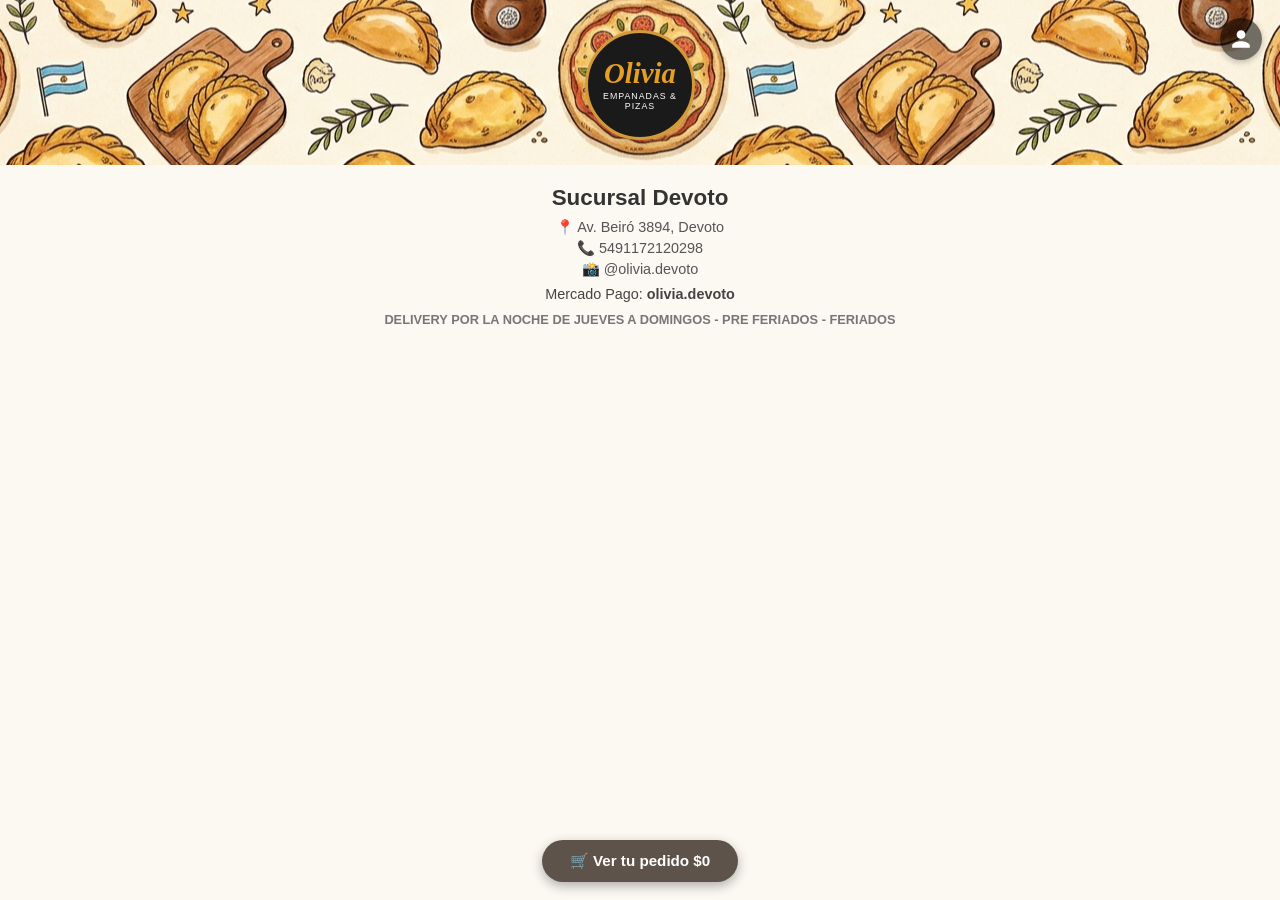
<file: index.html>
<!DOCTYPE html>
<html lang="es">
<head>
    <meta charset="UTF-8">
    <meta name="viewport" content="width=device-width, initial-scale=1.0">
    <title>Olivia - Empanadas & Pizzas</title>
    <link rel="stylesheet" href="./css/index.css">
    <link rel="stylesheet" href="./css/slideCart.css">
</head>
<body>
    <!-- BOTÓN ADMIN (usuario) -->
    <a href="./admin.html" class="admin-user-btn" aria-label="Ir al panel de administración">
        <svg xmlns="http://www.w3.org/2000/svg" viewBox="0 0 24 24" fill="currentColor" width="22" height="22">
            <path d="M12 12c2.7 0 4.8-2.1 4.8-4.8S14.7 2.4 12 2.4 7.2 4.5 7.2 7.2 9.3 12 12 12zm0 2.4c-3.2 0-9.6 1.6-9.6 4.8v2.4h19.2v-2.4c0-3.2-6.4-4.8-9.6-4.8z"/>
        </svg>
    </a>
    <!-- 1. ENCABEZADO DE LA ROTISERÍA -->
    <header class="header">
    <!-- Zona de arriba con el banner y el logo -->
    <div class="logo-circle">
        <h1>Olivia</h1>
        <span>EMPANADAS & PIZAS</span>
    </div>
</header>

<!-- Zona de abajo con los datos de texto sobre fondo crema liso -->
<div class="sucursal-info-container">
    <div class="sucursal-titulo">Sucursal Devoto</div>
    <div class="info-item">📍 Av. Beiró 3894, Devoto</div>
    <div class="info-item">📞 5491172120298</div>
    <div class="info-item">📸 @olivia.devoto</div>
    <div class="mp-info">Mercado Pago: <strong>olivia.devoto</strong></div>
    <div class="horarios">DELIVERY POR LA NOCHE DE JUEVES A DOMINGOS - PRE FERIADOS - FERIADOS</div>
</div>

    <!-- 2. CONTENEDOR DONDE SE DIBUJA EL MENÚ DINÁMICO -->
    <main class="container" id="menu-container">
        <!-- JavaScript renderiza las categorías y platos acá con .map() -->
    </main>

    <!-- 3. BOTÓN FLOTANTE INFERIOR -->
    <div class="floating-cart">
        <button id="open-cart-btn" class="cart-btn">🛒 Ver tu pedido $0</button>
    </div>

    <!-- 4. FONDO OSCURO (OVERLAY) -->
    <div id="cart-overlay" class="cart-overlay"></div>

    <!-- 5. SLIDE / MENÚ LATERAL DEL CARRITO -->
    <aside id="cart-slide" class="cart-slide">
        <div class="cart-header">
            <h2>Detalle de tu pedido</h2>
            <button id="close-cart-btn" class="close-btn">&times;</button>
        </div>

        <div class="cart-body">
            <!-- Items agregados en vivo -->
            <div id="cart-items-container">
                <p style="text-align: center; color: #777;">El carrito está vacío</p>
            </div>

            <div class="cart-total-box">
                <span>TOTAL (<span id="items-count">0</span> items)</span>
                <span id="cart-total-price" class="total-amount">$ 0,00</span>
            </div>

            <button id="back-to-menu-btn" class="back-btn">&lt; Volver al menú</button>

            <!-- FORMULARIO DE DATOS -->
            <form id="order-form" class="order-form">
                <h3>Completa tus datos</h3>

                <label for="fullname">¿Nombre y Apellido?</label>
                <input type="text" id="fullname" placeholder="Ej. Juan Pérez" required>

                <label>¿Te lo enviamos o lo retirás?</label>
                <div class="radio-group">
                    <label><input type="radio" name="delivery_type" value="envio" checked> Quiero que me lo envíen</label>
                    <label><input type="radio" name="delivery_type" value="retiro"> Lo retiro yo mismo</label>
                </div>

                <label for="payment_method">Forma de Pago</label>
                <select id="payment_method" required>
                    <option value="" disabled selected>Seleccione</option>
                    <option value="Mercado Pago">Mercado Pago</option>
                    <option value="Efectivo">Efectivo</option>
                    
                </select>

                <label for="comments">¿Comentarios / Aclaración?</label>
                <textarea id="comments" maxlength="200" placeholder="Detalles sobre el retiro o entrega (máx. 200 caracteres)"></textarea>
                <div class="char-counter"><span id="char-count">0</span>/200</div>

                <button type="submit" class="submit-btn">Solicitar pedido</button>
            </form>
        </div>
    </aside>

    <!-- 6. MODAL DE CONFIRMACIÓN -->
    <dialog id="order-modal" class="order-modal">
        <div class="order-modal-content">
            <h3>¿Confirmar pedido por WhatsApp?</h3>
            <p>Serás redirigido a WhatsApp para enviar el detalle de tu compra directamente a la sucursal.</p>
            <div class="modal-actions">
                <button id="modal-back-btn" class="modal-back-btn">Volver</button>
                <button id="modal-whatsapp-btn" class="modal-whatsapp-btn">Enviar a WhatsApp</button>
            </div>
        </div>
    </dialog>

    <script type="module" src="./js/index.js"></script>
    
</body>
</html>
</file>
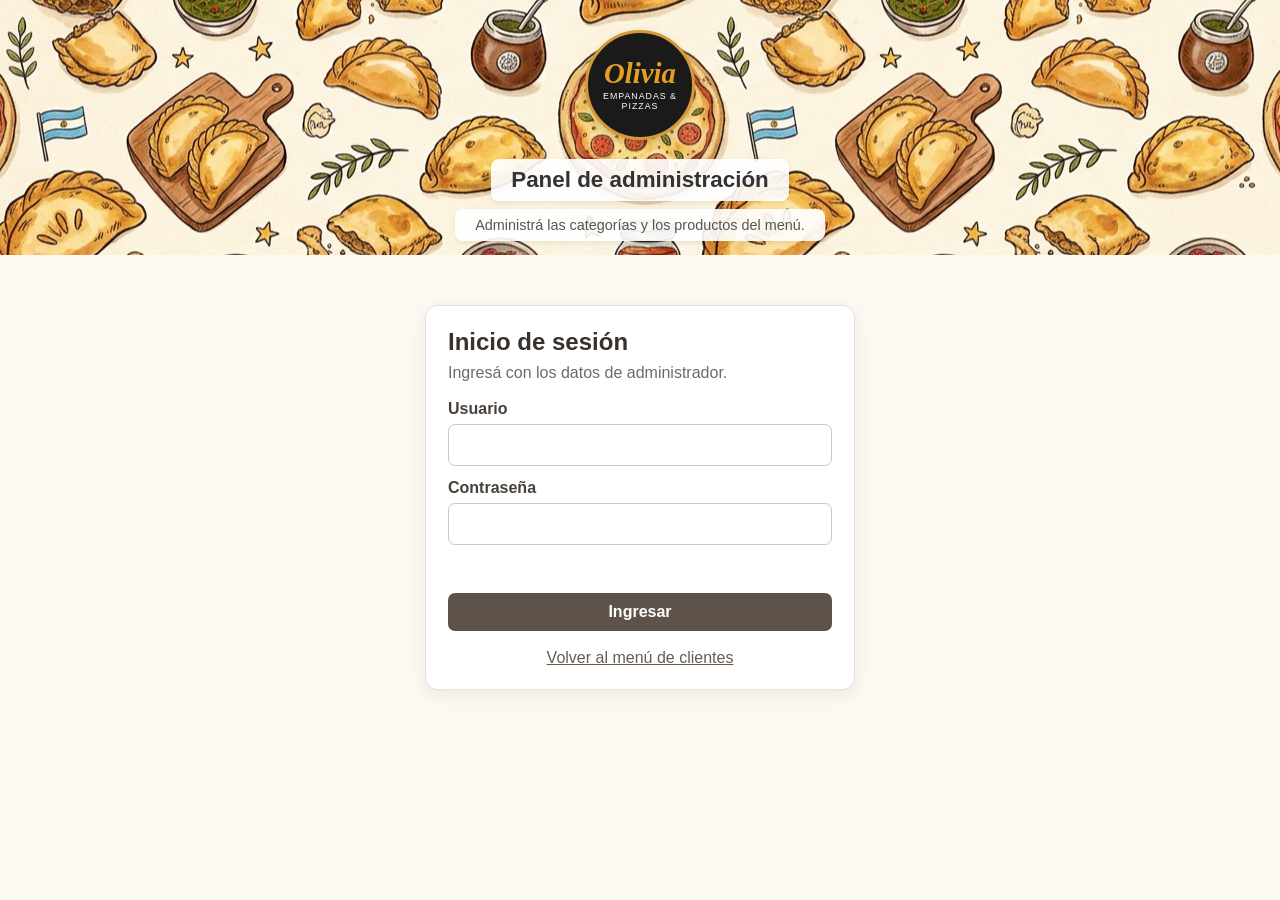
<file: admin.html>
<!DOCTYPE html>
<html lang="es">
<head>
    <meta charset="UTF-8">
    <meta name="viewport" content="width=device-width, initial-scale=1.0">
    <title>Administración | Olivia</title>
    <link rel="stylesheet" href="./css/index.css">
    <link rel="stylesheet" href="./css/admin.css">
</head>
<body>
    <!-- Encabezado compartido visualmente con la página del menú. -->
    <header class="header">
        <div class="logo-circle">
            <h1>Olivia</h1>
            <span>EMPANADAS & PIZZAS</span>
        </div>
        <h2 class="sucursal-titulo">Panel de administración</h2>
        <p class="info-item">Administrá las categorías y los productos del menú.</p>
    </header>

    <main class="admin-container">
        <!-- Esta tarjeta se muestra primero. JavaScript valida los datos ingresados. -->
        <section id="login-panel" class="admin-card login-card">
            <h2>Inicio de sesión</h2>
            <p>Ingresá con los datos de administrador.</p>
            <form id="login-form">
                <label for="username">Usuario</label>
                <input id="username" name="username" type="text" autocomplete="username" required>

                <label for="password">Contraseña</label>
                <input id="password" name="password" type="password" autocomplete="current-password" required>

                <p id="login-message" class="message" aria-live="polite"></p>
                <button class="admin-button primary-button" type="submit">Ingresar</button>
            </form>
            <a class="text-link" href="./index.html">Volver al menú de clientes</a>
        </section>

        <!-- El panel queda oculto hasta iniciar sesión correctamente. -->
        <section id="admin-panel" hidden>
            <div class="panel-heading">
                <div>
                    <h2>Editar menú</h2>
                    <p>Los cambios se guardan en este navegador y se ven en la página del menú.</p>
                </div>
                <button id="logout-button" class="admin-button secondary-button" type="button">Cerrar sesión</button>
            </div>

            <div class="admin-grid">
                <section class="admin-card">
                    <h3 id="product-form-title">Agregar producto</h3>
                    <!-- El mismo formulario sirve para crear y editar un producto. -->
                    <form id="product-form">
                        <input id="product-id" type="hidden">

                        <label for="product-category">Categoría</label>
                        <select id="product-category" required></select>

                        <label for="product-name">Nombre</label>
                        <input id="product-name" type="text" maxlength="80" required>

                        <label for="product-description">Descripción</label>
                        <textarea id="product-description" rows="3" maxlength="180"></textarea>

                        <label for="product-price">Precio (pesos)</label>
                        <input id="product-price" type="number" min="0" step="1" required>

                        <label for="product-image">URL de imagen</label>
                        <input id="product-image" type="url" placeholder="https://...">

                        <div class="form-actions">
                            <button class="admin-button primary-button" type="submit">Guardar producto</button>
                            <button id="cancel-edit-button" class="admin-button secondary-button" type="button" hidden>Cancelar edición</button>
                        </div>
                    </form>
                </section>

                <section class="admin-card">
    <h3>Categorías</h3>
    <form id="category-form" class="category-form">
        <!-- Campo oculto para saber si estamos editando una categoría -->
        <input id="category-id" type="hidden">

        <label for="category-name">Nueva categoría</label>
        <input id="category-name" type="text" maxlength="80" placeholder="Ej. Pizzas" required>
        
        <label for="category-subtitle">Subtítulo (opcional)</label>
        <input id="category-subtitle" type="text" maxlength="120">

        <div class="form-actions">
            <button id="category-submit-btn" class="admin-button primary-button" type="submit">Agregar categoría</button>
            <button id="cancel-category-edit" class="admin-button secondary-button" type="button" hidden>Cancelar</button>
        </div>
    </form>
    <ul id="category-list" class="category-list"></ul>
</section>

                <!-- NUEVA TARJETA: Actualización masiva de precios por categoría -->
                <section class="admin-card">
                    <h3>Actualizar precios por categoría</h3>
                    <p>Modificá el precio de <strong>todos</strong> los productos de una categoría al mismo tiempo.</p>
                    <form id="mass-price-form">
                        <label for="mass-category">Seleccionar categoría</label>
                        <select id="mass-category" required></select>

                        <label for="mass-price">Nuevo precio unificado ($)</label>
                        <input id="mass-price" type="number" min="0" step="1" required>

                        <button class="admin-button primary-button" type="submit">Actualizar toda la categoría</button>
                    </form>
                </section>
            </div>

            <!-- Aquí se muestra el menú real, con el carrito y el flujo de pedido habilitados. -->
            <section class="admin-card product-list-card">
                <h3>Productos del menú</h3>
                <div id="product-list" class="product-list"></div>
            </section>

            <section class="admin-card preview-card">
                <h3>Menú actual</h3>
                <div id="menu-container" class="container"></div>
                <a class="admin-button secondary-button preview-link" href="./index.html" target="_blank" rel="noopener">Abrir página del cliente</a>
            </section>

            <!-- Estos elementos permiten usar el mismo carrito y envío del pedido que en index.html. -->
            <div class="floating-cart">
                <button id="open-cart-btn" class="cart-btn" type="button">🛒 Ver tu pedido $0</button>
            </div>
            <div id="cart-overlay" class="cart-overlay"></div>
            <aside id="cart-slide" class="cart-slide"></aside>
        </section>
    </main>

    <script type="module" src="./js/admin.js"></script>
</body>
</html>
</file>
<file: css/index.css>
@import "./slideCart.css";

/* Reset general */
* {
  margin: 0;
  padding: 0;
  box-sizing: border-box;
  font-family: Arial, Helvetica, sans-serif;
}

/* Fondo general de toda la página en color crema claro */
body {
  background-color: #fcf8f2 !important; /* Color crema claro limpio para el fondo de abajo */
  color: #333;
  padding-bottom: 90px;
}

/* 1. El banner superior solo con la imagen de fondo y el logo */
.header {
  text-align: center;
  padding: 30px 20px 10px 20px; /* Menos espacio abajo */
  
  /* Imagen de fondo de empanadas solo en la zona superior */
  background-image: url('../img/fondo-empanadas.jfif'); 
  background-repeat: repeat;
  background-position: center;
}

/* 2. Contenedor exclusivo para el logo (si querés que destaque sobre el banner) */
.logo-circle {
  margin: 0 auto 15px auto;
  box-shadow: 0 4px 8px rgba(0,0,0,0.2);
}

/* 3. La sección de los datos de la sucursal con fondo crema liso y limpio */
.sucursal-info-container {
  background-color: #fcf8f2;
  padding: 20px 15px;
  text-align: center;
  /* border-bottom: 3px solid #d49a37;  <-- Borrá o comentá esta línea */
}

.logo-circle {
  width: 110px;
  height: 110px;
  border-radius: 50%;
  background-color: #1a1a1a;
  border: 3px solid #d49a37;
  color: #ffffff;
  margin: 0 auto 15px auto;
  display: flex;
  flex-direction: column;
  justify-content: center;
  align-items: center;
  box-shadow: 0 4px 8px rgba(0,0,0,0.15);
}

.logo-circle h1 {
  font-family: 'Georgia', serif;
  font-size: 1.8rem;
  color: #e5a024;
  font-style: italic;
  line-height: 1;
}

.logo-circle span {
  font-size: 0.55rem;
  letter-spacing: 1px;
  margin-top: 4px;
}

.sucursal-titulo {
  font-size: 1.4rem;
  font-weight: bold;
  margin-bottom: 8px;
}

.info-item {
  font-size: 0.9rem;
  color: #555;
  margin: 4px 0;
}

.mp-info {
  font-size: 0.9rem;
  margin: 8px 0;
  color: #444;
}

.horarios {
  font-size: 0.8rem;
  color: #777;
  margin-top: 10px;
  font-weight: bold;
  text-transform: uppercase;
}

/* Contenedor del Menú */
#menu-container {
  max-width: 680px;
  margin: 0 auto;
  padding: 0 12px;
}

.banner-categoria {
  background-color: #5d534a;
  color: #ffffff;
  text-align: center;
  padding: 12px;
  margin: 25px 0 15px 0;
  border-radius: 4px;
}

.banner-categoria h2 {
  font-size: 1.15rem;
  text-transform: uppercase;
  letter-spacing: 0.5px;
}

.banner-categoria p {
  font-size: 0.85rem;
  margin-top: 4px;
  font-weight: 300;
  opacity: 0.9;
}

/* Tarjeta de producto */
.item-plato {
  display: flex;
  align-items: center;
  justify-content: space-between;
  padding: 14px 8px;
  border-bottom: 1px dashed #d1d1d1;
  background-color: #ffffff;
}

.plato-info-flex {
  display: flex;
  align-items: center;
  gap: 12px;
  flex: 1;
  padding-right: 10px;
}

.plato-img {
  width: 52px;
  height: 52px;
  border-radius: 50%;
  object-fit: cover;
  background-color: #eee;
  border: 1px solid #ddd;
}

.plato-titulo {
  color: #d49a37;
  font-size: 0.95rem;
  font-weight: bold;
  text-transform: uppercase;
}

.plato-desc {
  color: #666;
  font-size: 0.8rem;
  margin-top: 3px;
  line-height: 1.2;
}

.precio {
  font-weight: bold;
  font-size: 1.05rem;
  text-align: right;
  color: #222;
}

/* Contador de unidades (+ / -) */
.contador {
  display: flex;
  align-items: center;
  border: 1px solid #bbb;
  background: #fff;
  margin-top: 6px;
  border-radius: 4px;
  overflow: hidden;
  justify-content: space-between;
}

.contador button {
  border: none;
  background: #f0f0f0;
  padding: 4px 12px;
  cursor: pointer;
  font-weight: bold;
  font-size: 1rem;
  color: #333;
  transition: background 0.2s;
}

.contador button:hover {
  background: #e0e0e0;
}

.contador span {
  padding: 4px 10px;
  font-size: 0.9rem;
  font-weight: bold;
  min-width: 24px;
  text-align: center;
}

/* Botón flotante inferior */
.floating-cart {
  position: fixed;
  bottom: 18px;
  left: 0;
  width: 100%;
  display: flex;
  justify-content: center;
  pointer-events: none;
  z-index: 99;
}

.cart-btn, #open-cart-btn {
  pointer-events: auto;
  background-color: #5d534a;
  color: #ffffff;
  border: none;
  padding: 12px 28px;
  border-radius: 25px;
  font-size: 0.95rem;
  font-weight: bold;
  cursor: pointer;
  box-shadow: 0 4px 12px rgba(0,0,0,0.3);
  transition: transform 0.2s, background-color 0.2s;
}

.cart-btn:hover, #open-cart-btn:hover {
  background-color: #4a423a;
  transform: translateY(-2px);
}
</file>
<file: css/slideCart.css>
/* slideCart.css - Estética exact de la imagen */
@import url('https://fonts.googleapis.com/css2?family=Montserrat:wght@400;500;600;700&display=swap');
/* ===== BOTÓN ADMIN (usuario) - no interfiere con el resto del sitio ===== */
.admin-user-btn {
    position: fixed;
    top: 18px;
    right: 18px;
    z-index: 9999;
    display: inline-flex;
    align-items: center;
    justify-content: center;
    width: 42px;
    height: 42px;
    border-radius: 50%;
    background-color: rgba(0, 0, 0, 0.55);
    color: #ffffff;
    text-decoration: none;
    transition: background-color 0.25s ease, transform 0.25s ease;
    box-shadow: 0 2px 6px rgba(0, 0, 0, 0.25);
}

.admin-user-btn:hover {
    background-color: rgba(0, 0, 0, 0.85);
    transform: scale(1.08);
}

.admin-user-btn svg {
    display: block;
    width: 22px;
    height: 22px;
}
#cart-slide, #cart-slide * {
    box-sizing: border-box !important;
    font-family: 'Montserrat', -apple-system, BlinkMacSystemFont, "Segoe UI", Roboto, sans-serif !important;
}

#cart-slide {
    position: fixed;
    top: 0;
    right: -100%;
    width: 100%;
    max-width: 420px;
    height: 100vh;
    background-color: #ffffff;
    z-index: 10000;
    box-shadow: -4px 0 25px rgba(0, 0, 0, 0.15);
    transition: right 0.3s cubic-bezier(0.25, 0.8, 0.25, 1);
    display: flex !important;
    flex-direction: column !important;
    padding: 20px 24px !important;
    overflow-y: auto;
    color: #222222;
}

#cart-slide.active {
    right: 0 !important;
}

#cart-overlay {
    position: fixed;
    top: 0;
    left: 0;
    width: 100vw;
    height: 100vh;
    background-color: rgba(0, 0, 0, 0.4);
    opacity: 0;
    visibility: hidden;
    transition: all 0.3s ease;
    z-index: 9999;
}

#cart-overlay.active {
    opacity: 1;
    visibility: visible;
}

/* Cabecera */
.cart-header {
    display: flex !important;
    justify-content: space-between !important;
    align-items: center !important;
    padding-bottom: 12px !important;
    border-bottom: 1px solid #eaeaea !important;
    margin-bottom: 15px !important;
}

.cart-header h2 {
    font-size: 1.15rem !important;
    font-weight: 700 !important;
    margin: 0 !important;
    color: #000000 !important;
}

#close-cart-btn {
    background: transparent !important;
    border: none !important;
    font-size: 1.8rem !important;
    line-height: 1 !important;
    color: #888888 !important;
    cursor: pointer !important;
    padding: 0 !important;
}

/* Items */
#cart-items-container {
    display: flex !important;
    flex-direction: column !important;
    width: 100% !important;
}

.cart-item {
    display: flex !important;
    justify-content: space-between !important;
    align-items: flex-start !important;
    padding: 10px 0 !important;
    border-bottom: 1px dotted #cccccc !important;
}

.item-info p {
    font-weight: 700 !important;
    font-size: 0.95rem !important;
    margin: 0 0 2px 0 !important;
    color: #333333 !important;
}

.item-info span {
    font-size: 0.8rem !important;
    color: #777777 !important;
}

.item-price {
    font-weight: 700 !important;
    font-size: 0.95rem !important;
    color: #000000 !important;
}

.item-controls {
    display: flex;
    flex-direction: column;
    align-items: flex-end;
    gap: 8px;
}

.quantity-controls {
    display: flex;
    align-items: center;
    gap: 6px;
}

.quantity-controls button {
    min-width: 30px;
    height: 30px;
    border: 1px solid #cccccc;
    border-radius: 6px;
    background: #ffffff;
    color: #333333;
    font-size: 1rem;
    font-weight: 600;
    cursor: pointer;
}

.quantity-controls .remove-cart-item {
    border-color: #e5b7b7;
    color: #b42318;
}

/* Caja Total */
.cart-summary {
    background-color: #ededed !important;
    padding: 12px 16px !important;
    border-radius: 4px !important;
    margin: 12px 0 !important;
    width: 100% !important;
}

.cart-total {
    display: flex !important;
    justify-content: space-between !important;
    align-items: center !important;
    font-size: 0.85rem !important;
    font-weight: 700 !important;
    color: #444444 !important;
}

.cart-total span:last-child {
    font-size: 1.1rem !important;
    color: #000000 !important;
}

/* Botón Volver */
#back-to-menu-btn {
    display: block !important;
    width: 100% !important;
    background-color: #eeeeee !important;
    border: 1px solid #cccccc !important;
    padding: 10px 15px !important;
    border-radius: 25px !important;
    font-size: 0.9rem !important;
    color: #555555 !important;
    font-weight: 600 !important;
    text-align: center !important;
    cursor: pointer !important;
    margin-bottom: 20px !important;
}

/* Formulario */
#order-form {
    display: flex !important;
    flex-direction: column !important;
    width: 100% !important;
    border-top: 1px solid #eeeeee !important;
    padding-top: 15px !important;
}

.form-section-title {
    text-align: center !important;
    font-size: 1rem !important;
    font-weight: 700 !important;
    margin-bottom: 20px !important;
    color: #000000 !important;
}

.form-group {
    display: flex !important;
    flex-direction: column !important;
    align-items: center !important;
    margin-bottom: 18px !important;
    width: 100% !important;
}

.form-group label {
    display: block !important;
    font-size: 0.9rem !important;
    font-weight: 500 !important;
    margin-bottom: 8px !important;
    color: #222222 !important;
    text-align: center !important;
    width: 100% !important;
}

/* Inputs, Selects y Textarea estilo Píldora */
.form-group input[type="text"],
.form-group select,
.form-group textarea {
    display: block !important;
    width: 100% !important;
    padding: 10px 18px !important;
    border: 1px solid #444444 !important;
    border-radius: 25px !important;
    font-size: 0.9rem !important;
    outline: none !important;
    background-color: #ffffff !important;
    color: #333333 !important;
}

.form-group textarea {
    border-radius: 18px !important;
    resize: none !important;
    height: 70px !important;
}

/* Cápsulas grises para envío/retiro */
.radio-group {
    display: flex !important;
    justify-content: center !important;
    gap: 10px !important;
    width: 100% !important;
    margin-top: 4px !important;
}

.radio-pill {
    background-color: #e5e5e5 !important;
    color: #555555 !important;
    padding: 10px 16px !important;
    border-radius: 30px !important;
    font-size: 0.85rem !important;
    font-weight: 600 !important;
    cursor: pointer !important;
    display: flex !important;
    align-items: center !important;
    gap: 8px !important;
    margin: 0 !important;
}

.radio-pill input[type="radio"] {
    accent-color: #444444 !important;
    width: 16px !important;
    height: 16px !important;
    margin: 0 !important;
}

/* Botón Verde */
.submit-btn {
    display: block !important;
    width: 100% !important;
    background-color: #25d366 !important;
    color: #ffffff !important;
    border: none !important;
    padding: 14px !important;
    border-radius: 25px !important;
    font-size: 1rem !important;
    font-weight: 700 !important;
    cursor: pointer !important;
    margin-top: 10px !important;
    text-align: center !important;
}

.submit-btn:hover {
    background-color: #20bd5a !important;
}

.char-counter {
    width: 100% !important;
    text-align: left !important;
    font-size: 0.8rem !important;
    color: #666666 !important;
    margin-top: 4px !important;
    padding-left: 10px !important;
}
/* Estilos para el elemento <dialog> nativo */
.order-modal {
    border: none;
    border-radius: 12px;
    padding: 0;
    width: 90%;
    max-width: 400px;
    box-shadow: 0 10px 25px rgba(0, 0, 0, 0.2);
    animation: fadeIn 0.2s ease-in-out;
    margin: auto;
    position: fixed;
    top: 0;
    bottom: 0;
    left: 0;
    right: 0;
}

/* Fondo oscuro detrás del modal nativo */
.order-modal::backdrop {
    background-color: rgba(0, 0, 0, 0.5);
}

.order-modal-content {
    padding: 25px;
    text-align: center;
}

.order-modal-content h3 {
    font-size: 1.3rem;
    color: #222;
    margin-bottom: 10px;
}

.order-modal-content p {
    color: #666;
    font-size: 0.95rem;
    margin-bottom: 20px;
}

.modal-actions {
    display: flex;
    gap: 10px;
}

.modal-actions button {
    flex: 1;
    margin-bottom: 0 !important;
}

@keyframes fadeIn {
    from { opacity: 0; transform: scale(0.95); }
    to { opacity: 1; transform: scale(1); }
}
/* Botón modal confirmar */
.modal-whatsapp-btn {
    background-color: #25d366;
    color: white;
    border: none;
    width: 100%;
    padding: 12px;
    border-radius: 6px;
    font-size: 1rem;
    font-weight: bold;
    cursor: pointer;
    display: flex;
    align-items: center;
    justify-content: center;
    gap: 8px;
    transition: background-color 0.2s;
}
.modal-whatsapp-btn:hover {
    background-color: #20ba5a;
}

/* Botón volver al menú */
.modal-back-btn {
    background: none;
    border: 1px solid #ddd;
    color: #555;
    padding: 10px;
    width: 100%;
    border-radius: 6px;
    cursor: pointer;
    font-weight: 600;
    margin-bottom: 15px;
    transition: background 0.2s;
}
.modal-back-btn:hover {
    background: #f5f5f5;
}
</file>
<file: css/admin.css>
/* Estilos propios del acceso y del panel administrador. */
.admin-container {
  width: min(100% - 28px, 1100px);
  margin: 28px auto 60px;
}

.admin-card {
  background: #fff;
  border: 1px solid #e6e2de;
  border-radius: 12px;
  box-shadow: 0 5px 18px rgba(40, 32, 25, .07);
  padding: 22px;
}

.admin-card h2,
.admin-card h3 {
  color: #38312c;
  margin-bottom: 8px;
}

.admin-card > p,
.panel-heading p {
  color: #716a64;
  margin-bottom: 18px;
}

.login-card {
  max-width: 430px;
  margin: 50px auto;
}

.admin-container form label {
  display: block;
  color: #48413b;
  font-weight: 600;
  margin: 13px 0 6px;
}

.admin-container form input,
.admin-container form textarea,
.admin-container form select {
  width: 100%;
  border: 1px solid #cfc8c1;
  border-radius: 7px;
  padding: 11px 12px;
  font: inherit;
  background: #fff;
}

.admin-container form input:focus,
.admin-container form textarea:focus,
.admin-container form select:focus {
  outline: 2px solid #d49a37;
  border-color: transparent;
}

.admin-button {
  display: inline-block;
  border: 0;
  border-radius: 7px;
  padding: 10px 15px;
  color: #fff;
  font: inherit;
  font-weight: 700;
  text-align: center;
  text-decoration: none;
  cursor: pointer;
}

.primary-button { background: #5d534a; }
.primary-button:hover { background: #433b35; }
.secondary-button { background: #ece8e4; color: #433b35; }
.secondary-button:hover { background: #ddd7d1; }
.danger-button { background: #a43f36; color: #fff; }
.danger-button:hover { background: #87332c; }

.login-card .primary-button,
.category-form .primary-button,
.form-actions .primary-button {
  margin-top: 18px;
}

.login-card .primary-button { width: 100%; }
.text-link { display: block; margin-top: 18px; color: #675b50; text-align: center; }
.message { min-height: 20px; color: #a43f36; font-size: .9rem; margin-top: 10px; }

.panel-heading {
  display: flex;
  justify-content: space-between;
  align-items: center;
  gap: 16px;
  margin-bottom: 18px;
}

.panel-heading h2 { margin-bottom: 5px; }
.panel-heading p { margin: 0; }
.admin-grid { display: grid; grid-template-columns: repeat(2, minmax(0, 1fr)); gap: 18px; }
.form-actions { display: flex; gap: 10px; flex-wrap: wrap; }
.category-form { border-bottom: 1px solid #ece8e4; padding-bottom: 18px; }

.category-list { list-style: none; padding: 0; margin: 14px 0 0; }
.category-list li {
  display: flex;
  justify-content: space-between;
  align-items: center;
  gap: 10px;
  padding: 10px 0;
  border-bottom: 1px solid #f0ece8;
}
.category-actions { display: flex; gap: 6px; }
.small-button { border: 0; border-radius: 5px; padding: 6px 8px; cursor: pointer; background: #ece8e4; color: #433b35; }
.small-button.danger-button { background: #a43f36; color: #fff; }

.product-list-card,
.preview-card { margin-top: 18px; }
.managed-product {
  display: flex;
  justify-content: space-between;
  align-items: center;
  gap: 16px;
  padding: 14px 0;
  border-bottom: 1px solid #eee9e4;
}
.managed-product h4 { color: #51473f; margin-bottom: 4px; }
.managed-product p { color: #716a64; font-size: .9rem; margin-top: 3px; }
.product-actions { display: flex; gap: 8px; flex-shrink: 0; }
.product-actions .admin-button { font-size: .9rem; }
.preview-card #menu-container { padding: 0; max-width: 680px; }
.preview-link { margin-top: 18px; }

@media (max-width: 720px) {
  .admin-grid { grid-template-columns: 1fr; }
  .panel-heading { align-items: flex-start; flex-direction: column; }
  .managed-product { align-items: flex-start; flex-direction: column; }
  .category-list li { align-items: flex-start; flex-direction: column; }
}

/* Oculta únicamente el botón flotante del carrito en la página de administración */
.floating-cart {
  display: none !important;
}

/* Hace que el atributo hidden funcione correctamente en cualquier elemento */
[hidden] {
  display: none !important;
}

/* Centramos y ordenamos todo el encabezado en columna */
.header {
  display: flex;
  flex-direction: column;
  align-items: center;
  text-align: center;
}

/* Agrupamos los textos con una placa común centrada */
.header .sucursal-titulo, 
.header .info-item {
  background-color: rgba(255, 255, 255, 0.9); /* Fondo blanco traslúcido */
  padding: 8px 20px;
  border-radius: 8px;
  box-shadow: 0 2px 6px rgba(0, 0, 0, 0.08);
  margin: 4px auto;
  display: inline-block;
  width: fit-content;
}
</file>
